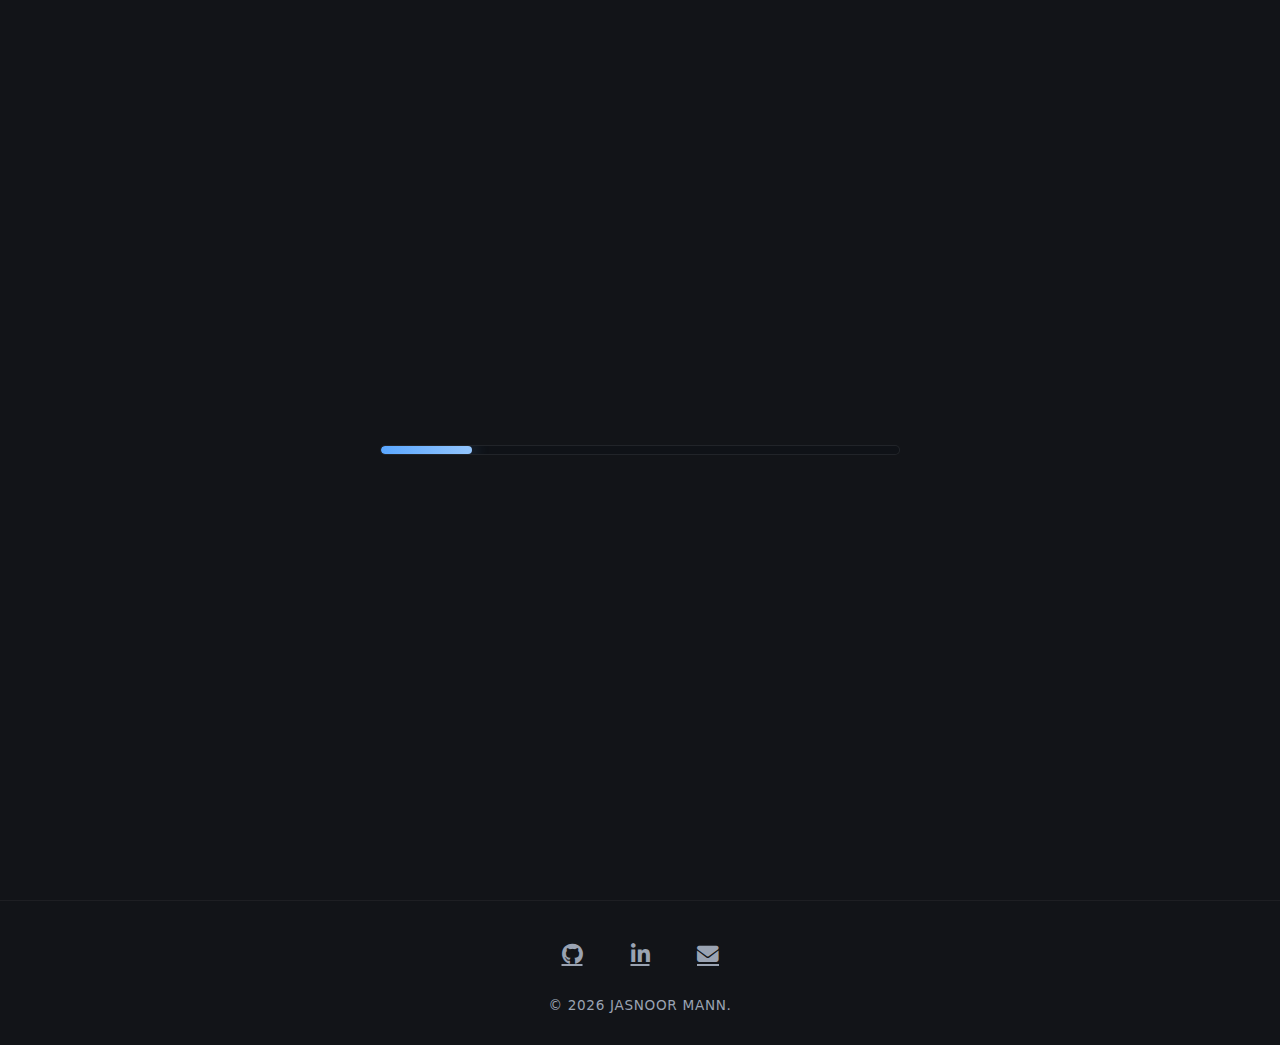
<file: index.html>
<!DOCTYPE html>
<html lang="en">
<head>
  <meta charset="UTF-8" />
  <meta name="viewport" content="width=device-width, initial-scale=1" />
  <title>Jasnoor Mann — Front-End Web Developer</title>

  <!-- SEO meta -->
  <meta name="description" content="Front-end web developer building responsive, accessible websites using HTML, CSS, and JavaScript. Explore my portfolio and projects." />
  <link rel="canonical" href="https://jasnoormann.ca/" />
  <meta property="og:title" content="Jasnoor Mann — Front-End Web Developer" />
  <meta property="og:description" content="Front-end developer specializing in clean design, responsive layouts, and interactive experiences." />
  <meta property="og:url" content="https://jasnoormann.ca/" />
  <meta property="og:type" content="website" />
  <meta property="og:image" content="https://jasnoormann.ca/images/og-cover.png" />
  <meta name="twitter:card" content="summary_large_image" />
  <meta name="twitter:title" content="Jasnoor Mann — Front-End Web Developer" />
  <meta name="twitter:description" content="Front-end developer specializing in responsive, performance-driven design." />
  <meta name="twitter:image" content="https://jasnoormann.ca/images/og-cover.png" />

  <!-- Favicon -->
  <link
    rel="icon"
    type="image/svg+xml"
    href="data:image/svg+xml,<svg xmlns='http://www.w3.org/2000/svg' viewBox='0 0 100 100'><rect width='100' height='100' rx='12' fill='%23171a20' stroke='%23363b46' stroke-width='3'/><text x='32' y='60' dominant-baseline='middle' text-anchor='middle' font-family='sans-serif' font-weight='900' font-size='45' fill='%235aa7ff'>J</text><text x='68' y='60' dominant-baseline='middle' text-anchor='middle' font-family='sans-serif' font-weight='900' font-size='45' fill='%23e7eaf0'>M</text></svg>"
  />

  <!-- Styles & scripts -->
  <link rel="stylesheet" href="./styles.css" />
  <link rel="stylesheet" href="https://cdnjs.cloudflare.com/ajax/libs/font-awesome/6.5.2/css/all.min.css" />
  <script src="./script.js" defer></script>
</head>

<body class="home">
  <!-- Preloader -->
  <div id="preloader" class="preloader" aria-hidden="true">
    <div class="preloader__inner">
      <div class="progress" role="progressbar" aria-valuemin="0" aria-valuenow="0" aria-label="Page loading progress">
        <span class="progress__bar" id="progressBar"></span>
      </div>
    </div>
  </div>

  <!-- Sparkles background -->
  <div id="sparkles"></div>

  <!-- Header -->
  <header class="header header--home">
    <div class="header__inner">
      <div class="logo js-reveal is-hidden" data-delay="0.1">
        <a href="#" class="logo__link" aria-label="Go to home page">
          <span class="logo__initials">
            <span class="logo__accent">J</span>M
          </span>
        </a>
      </div>
    </div>
  </header>

  <!-- Hero section -->
  <main class="hero" role="main">
    <div class="hero__inner">
      <h1 class="hero__title js-reveal is-hidden" data-delay="0.2">Jasnoor Mann</h1>
      <p class="hero__subtitle js-reveal is-hidden" data-delay="0.4">Front-End Web Developer</p>
      <div class="hero__divider js-reveal is-hidden" data-delay="0.5"></div>
      <nav class="hero__actions js-reveal is-hidden" data-delay="0.6" aria-label="Primary">
        <a class="btn btn--ghost" href="./projects.html">Projects</a>
        <a class="btn btn--ghost" href="./about.html">About</a>
        <a class="btn btn--ghost" href="./contact.html">Contact</a>
      </nav>
    </div>
  </main>

  <!-- Anchors -->
  <section id="projects" class="anchor"></section>
  <section id="about" class="anchor"></section>
  <section id="contact" class="anchor"></section>

  <!-- Footer -->
  <footer class="footer">
    <div class="footer__socials">
      <a href="https://github.com/JasnoorM17" target="_blank" rel="noopener noreferrer" aria-label="GitHub Profile" class="footer__link">
        <i class="fab fa-github"></i>
      </a>
      <a href="https://www.linkedin.com/in/jasnoor-mann-707109336/" target="_blank" rel="noopener noreferrer" aria-label="LinkedIn Profile" class="footer__link">
        <i class="fab fa-linkedin-in"></i>
      </a>
      <a href="mailto:jasnoorm365@gmail.com" aria-label="Send an email to Jasnoor Mann" class="footer__link">
        <i class="fas fa-envelope"></i>
      </a>
    </div>
    <p class="footer__copyright">
      &copy; <span id="year"></span> Jasnoor Mann.
    </p>
  </footer>
</body>
</html>
</file>
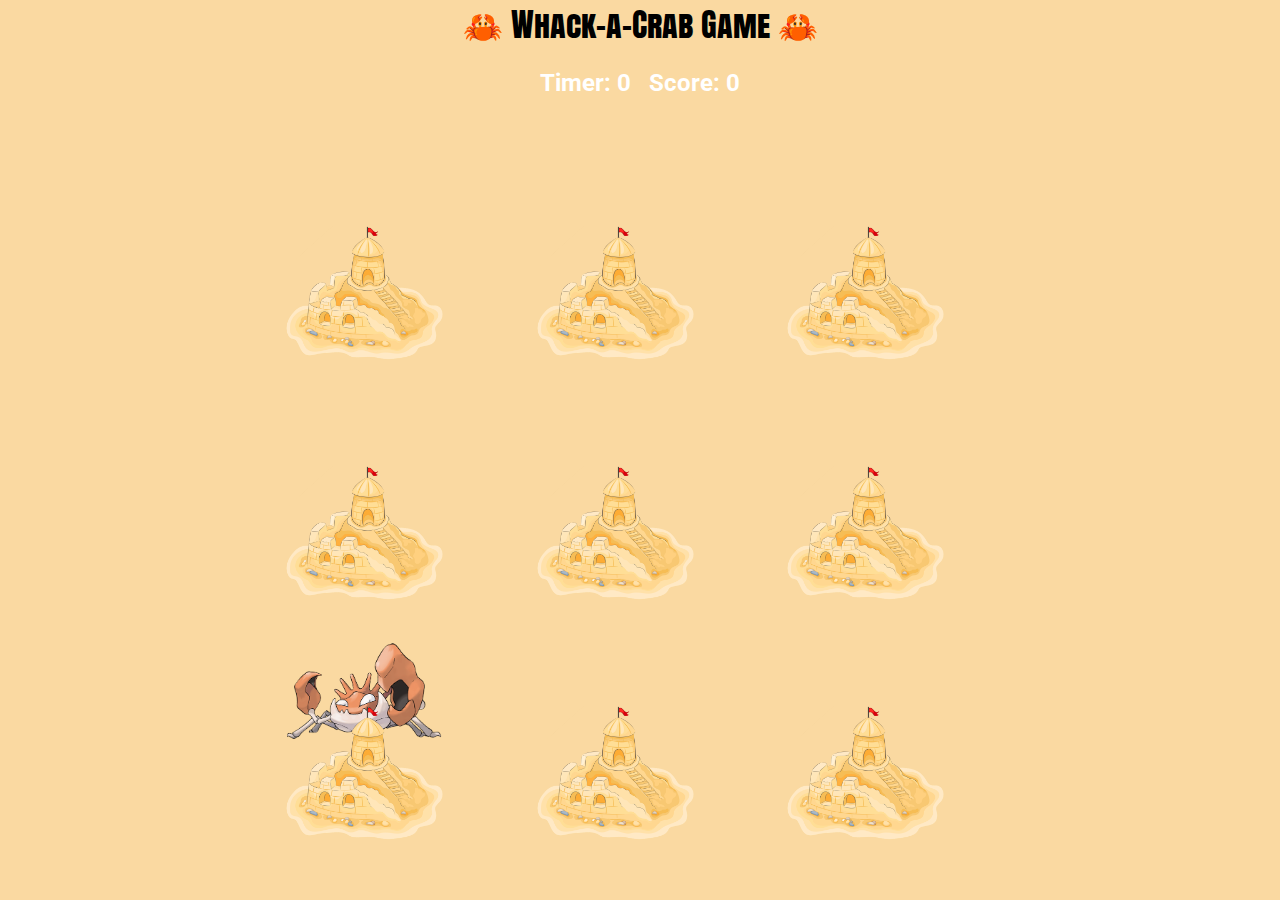
<file: games/index.html>
<!DOCTYPE html>
<html lang="en">
<head>
    <meta charset="UTF-8">
    <meta name="viewport" content="width=device-width, initial-scale=1.0">
    <title>Whack-a-Crab Game</title>
    <link rel="preconnect" href="https://fonts.googleapis.com">
<link rel="preconnect" href="https://fonts.gstatic.com" crossorigin>
<link href="https://fonts.googleapis.com/css2?family=Anton+SC&display=swap" rel="stylesheet">
<link rel="preconnect" href="https://fonts.googleapis.com">
<link rel="preconnect" href="https://fonts.gstatic.com" crossorigin>
<link href="https://fonts.googleapis.com/css2?family=Roboto:ital,wght@0,100;0,300;0,400;0,500;0,700;0,900;1,100;1,300;1,400;1,500;1,700;1,900&display=swap" rel="stylesheet">
    <link rel="stylesheet" href="styles.css">
</head>
<body>

    <h1>🦀 Whack-a-Crab Game 🦀</h1>
    <h2 class="counter">
        Timer: <span id = "time-count">0</span> &nbsp;
        Score: <span id= "score-count">0</span>
    </h2>
    
    <div class="container">
        <div class="item">
            <div class="sand-castle">
                <img src="images/castle.png">
                <!-- <span class="hit-text">Hit!</span> -->
            </div>
            <div class="crab crab-hide">
                <img src="images/crab.png" class="crab-clicked">
            </div>
        </div>

        <div class="item">
            <div class="sand-castle">
                <img src="images/castle.png">
            </div>
            <div class="crab crab-hide">
                <img src="images/crab.png" class="crab-clicked">
            </div>
        </div>

        <div class="item">
            <div class="sand-castle">
                <img src="images/castle.png">
            </div>
            <div class="crab crab-hide">
                <img src="images/crab.png" class="crab-clicked">
            </div>
        </div>
        <div class="item">
            <div class="sand-castle">
                <img src="images/castle.png">
            </div>
            <div class="crab crab-hide">
                <img src="images/crab.png" class="crab-clicked">
            </div>
        </div>
        <div class="item">
            <div class="sand-castle">
                <img src="images/castle.png">
            </div>
            <div class="crab crab-hide">
                <img src="images/crab.png" class="crab-clicked">
            </div>
        </div>
        <div class="item">
            <div class="sand-castle">
                <img src="images/castle.png">
            </div>
            <div class="crab crab-hide">
                <img src="images/crab.png" class="crab-clicked">
            </div>
        </div>
        <div class="item">
            <div class="sand-castle">
                <img src="images/castle.png">
            </div>
            <div class="crab crab-hide">
                <img src="images/crab.png" class="crab-clicked">
            </div>
        </div>
        <div class="item">
            <div class="sand-castle">
                <img src="images/castle.png">
            </div>
            <div class="crab crab-hide">
                <img src="images/crab.png" class="crab-clicked">
            </div>
        </div>
        <div class="item">
            <div class="sand-castle">
                <img src="images/castle.png">
            </div>
            <div class="crab crab-hide">
                <img src="images/crab.png" class="crab-clicked">
            </div>
        </div>
    </div>
    

    <script src="scripts.js"></script>
</body>
</html>
</file>
<file: about.html>
<!DOCTYPE html>
<html lang="en">
<head>
  <meta charset="UTF-8" />
  <meta name="viewport" content="width=device-width, initial-scale=1" />
  <title>About Jasnoor Mann</title>

  <!-- SEO meta -->
  <meta name="description" content="Front-end web developer focused on clean, accessible, and performance-driven websites. Learn more about Jasnoor Mann." />
  <link rel="canonical" href="https://jasnoormann.ca/about" />
  <meta property="og:title" content="About — Jasnoor Mann" />
  <meta property="og:description" content="Front-end developer focused on creating accessible and performant websites." />
  <meta property="og:url" content="https://jasnoormann.ca/about" />
  <meta property="og:type" content="website" />
  <meta property="og:image" content="https://jasnoormann.ca/images/about-og.png" />
  <meta name="twitter:card" content="summary_large_image" />
  <meta name="twitter:title" content="About — Jasnoor Mann" />
  <meta name="twitter:description" content="Front-end developer focused on creating accessible and performant websites." />
  <meta name="twitter:image" content="https://jasnoormann.ca/images/about-og.png" />

  <!-- Favicon -->
  <link
    rel="icon"
    type="image/svg+xml"
    href="data:image/svg+xml,<svg xmlns='http://www.w3.org/2000/svg' viewBox='0 0 100 100'><rect width='100' height='100' rx='12' fill='%23171a20' stroke='%23363b46' stroke-width='3'/><text x='32' y='60' dominant-baseline='middle' text-anchor='middle' font-family='sans-serif' font-weight='900' font-size='45' fill='%235aa7ff'>J</text><text x='68' y='60' dominant-baseline='middle' text-anchor='middle' font-family='sans-serif' font-weight='900' font-size='45' fill='%23e7eaf0'>M</text></svg>"
  />

  <!-- Styles & scripts -->
  <link rel="stylesheet" href="./styles.css" />
  <link rel="stylesheet" href="https://cdnjs.cloudflare.com/ajax/libs/font-awesome/6.5.2/css/all.min.css" />
  <script src="./script.js" defer></script>
</head>

<body>
  <!-- Preloader -->
  <div id="preloader" class="preloader" aria-hidden="true">
    <div class="preloader__inner">
      <div class="progress" role="progressbar" aria-valuemin="0" aria-valuenow="0" aria-label="Page loading progress">
        <span class="progress__bar" id="progressBar"></span>
      </div>
    </div>
  </div>

  <!-- Sparkles background -->
  <div id="sparkles"></div>

  <!-- Header -->
  <header class="header page-header">
    <div class="header__inner">
      <div class="logo js-reveal is-hidden" data-delay="0.1">
        <a href="./index.html" class="logo__link" aria-label="Go to home page">
          <span class="logo__initials"><span class="logo__accent">J</span>M</span>
        </a>
      </div>

      <!-- Nav -->
      <nav class="nav js-reveal is-hidden" data-delay="0.2" aria-label="Main Navigation">
        <a class="nav__link" href="./projects.html">Projects</a>
        <a class="nav__link nav__link--active" href="./about.html">About</a>
        <a class="nav__link" href="./contact.html">Contact</a>
      </nav>
    </div>
  </header>

  <!-- Content -->
  <main class="page-container">
    <section class="about-section">
      <div class="about-card js-reveal is-hidden" data-delay="0.3">
        <h2 class="about-card__title">About Me</h2>
        <p class="about-card__lead">
          Hi, I'm Jasnoor! I'm a Front-End Developer with a passion for creating intuitive, modern websites that are both visually appealing and highly functional. 
          I focus on building fast, accessible, and user-friendly websites that deliver great experiences across all devices.
        </p>

        <div class="about-grid js-reveal is-hidden" data-delay="0.4">
          <div class="about-block">
            <h3 class="about-block__title">What Got Me Into Coding</h3>
            <p class="about-block__text">
              After high school, I first got into Information Technology but quickly found it wasn’t the right fit. 
              I realized I enjoyed the challenge of building things, and that curiosity led me to web development. 
              I joined BCIT’s Front-End Web Developer program — an incredible journey that helped me grow as both a designer and developer.
            </p>
          </div>

          <div class="about-block">
            <h3 class="about-block__title">What I'm Passionate About</h3>
            <p class="about-block__text">
              I'm passionate about crafting websites that feel intuitive, fast, and modern. 
              I focus on accessibility, clean interfaces, and smooth performance, ensuring every site feels natural to use while maintaining technical precision.
            </p>
          </div>

          <div class="about-block">
            <h3 class="about-block__title">Beyond Coding</h3>
            <p class="about-block__text">
              Outside of development, I love spending time with friends, exploring new restaurants, and playing sports or video games — 
              it’s a great balance between creativity, teamwork, and fun.
            </p>
          </div>
        </div>
      </div>

      <!-- Tech stack -->
      <div class="stack-card js-reveal is-hidden" data-delay="0.5">
        <div class="stack-card__header">
          <h2 class="stack-card__title">My Tech Stack</h2>
          <div class="stack-filters" role="tablist" aria-label="Filter by category">
            <button class="stack-filter is-active" data-filter="all" aria-selected="true">All</button>
            <button class="stack-filter" data-filter="development" aria-selected="false">Development</button>
            <button class="stack-filter" data-filter="design" aria-selected="false">Design</button>
          </div>
        </div>

        <div class="stack-tags">
          <!-- Development -->
          <span class="tag" data-group="development">HTML5</span>
          <span class="tag" data-group="development">CSS3</span>
          <span class="tag" data-group="development">JavaScript</span>
          <span class="tag" data-group="development">PHP</span>
          <span class="tag" data-group="development">WordPress</span>
          <span class="tag" data-group="development">WooCommerce</span>
          <span class="tag" data-group="development">Shopify</span>
          <span class="tag" data-group="development">React</span>
          <span class="tag" data-group="development">SASS</span>
          <span class="tag" data-group="development">Tailwind</span>
          <span class="tag" data-group="development">MySQL</span>
          <span class="tag" data-group="development">GitHub</span>

          <!-- Design -->
          <span class="tag" data-group="design">Adobe Illustrator</span>
          <span class="tag" data-group="design">Adobe Photoshop</span>
          <span class="tag" data-group="design">Adobe XD</span>
          <span class="tag" data-group="design">Figma</span>
        </div>
      </div>
    </section>
  </main>

  <!-- Footer -->
  <footer class="footer">
    <div class="footer__socials js-reveal is-hidden" data-delay="0.6">
      <a href="https://github.com/JasnoorM17" target="_blank" rel="noopener noreferrer" aria-label="GitHub Profile" class="footer__link">
        <i class="fab fa-github"></i>
      </a>
      <a href="https://www.linkedin.com/in/jasnoor-mann-707109336/" target="_blank" rel="noopener noreferrer" aria-label="LinkedIn Profile" class="footer__link">
        <i class="fab fa-linkedin-in"></i>
      </a>
      <a href="mailto:jasnoorm365@gmail.com" aria-label="Send an email to Jasnoor Mann" class="footer__link">
        <i class="fas fa-envelope"></i>
      </a>
    </div>
    <p class="footer__copyright js-reveal is-hidden" data-delay="0.7">
      &copy; <span id="year"></span> Jasnoor Mann.
    </p>
  </footer>
</body>
</html>
</file>
<file: contact.html>
<!DOCTYPE html>
<html lang="en">
<head>
  <meta charset="UTF-8" />
  <meta name="viewport" content="width=device-width, initial-scale=1" />
  <title>Contact Jasnoor Mann</title>

  <!-- SEO meta -->
  <meta name="description" content="Get in touch with Jasnoor Mann for collaborations, front-end web development projects, or opportunities." />
  <link rel="canonical" href="https://jasnoormann.ca/contact" />
  <meta property="og:title" content="Contact — Jasnoor Mann" />
  <meta property="og:description" content="Reach out to Jasnoor Mann for project inquiries, collaborations, or web development opportunities." />
  <meta property="og:url" content="https://jasnoormann.ca/contact" />
  <meta property="og:type" content="website" />
  <meta property="og:image" content="https://jasnoormann.ca/images/contact-og.png" />
  <meta name="twitter:card" content="summary_large_image" />
  <meta name="twitter:title" content="Contact — Jasnoor Mann" />
  <meta name="twitter:description" content="Get in touch with Jasnoor Mann for front-end web development collaborations or opportunities." />
  <meta name="twitter:image" content="https://jasnoormann.ca/images/contact-og.png" />

  <!-- Favicon -->
  <link
    rel="icon"
    type="image/svg+xml"
    href="data:image/svg+xml,<svg xmlns='http://www.w3.org/2000/svg' viewBox='0 0 100 100'><rect width='100' height='100' rx='12' fill='%23171a20' stroke='%23363b46' stroke-width='3'/><text x='32' y='60' dominant-baseline='middle' text-anchor='middle' font-family='sans-serif' font-weight='900' font-size='45' fill='%235aa7ff'>J</text><text x='68' y='60' dominant-baseline='middle' text-anchor='middle' font-family='sans-serif' font-weight='900' font-size='45' fill='%23e7eaf0'>M</text></svg>"
  />

  <!-- Styles & scripts -->
  <link rel="stylesheet" href="./styles.css" />
  <link rel="stylesheet" href="https://cdnjs.cloudflare.com/ajax/libs/font-awesome/6.5.2/css/all.min.css" />
  <script src="./script.js" defer></script>
</head>

<body>
  <!-- Preloader -->
  <div id="preloader" class="preloader" aria-hidden="true">
    <div class="preloader__inner">
      <div class="progress" role="progressbar" aria-valuemin="0" aria-valuenow="0" aria-label="Page loading progress">
        <span class="progress__bar" id="progressBar"></span>
      </div>
    </div>
  </div>

  <!-- Sparkles background -->
  <div id="sparkles"></div>

  <!-- Header -->
  <header class="header page-header">
    <div class="header__inner">
      <div class="logo js-reveal is-hidden" data-delay="0.1">
        <a href="./index.html" class="logo__link" aria-label="Go to home page">
          <span class="logo__initials"><span class="logo__accent">J</span>M</span>
        </a>
      </div>

      <!-- Nav -->
      <nav class="nav js-reveal is-hidden" data-delay="0.2" aria-label="Main Navigation">
        <a class="nav__link" href="./projects.html">Projects</a>
        <a class="nav__link" href="./about.html">About</a>
        <a class="nav__link nav__link--active" href="./contact.html">Contact</a>
      </nav>
    </div>
  </header>

  <!-- Contact section -->
  <main class="page-container">
    <section id="contact" class="contact-section">
      <div class="contact-card js-reveal is-hidden" data-delay="0.3">
        <h2 class="contact-card__title">Connect with Me</h2>
        <p class="contact-card__description">
          I'm always excited to discuss new opportunities, collaborate on projects, or chat about front-end development. 
          Feel free to reach out through LinkedIn or send me an email directly.
        </p>

        <!-- Social links -->
        <div class="contact-card__socials js-reveal is-hidden" data-delay="0.4">
          <a href="https://www.linkedin.com/in/jasnoor-mann-707109336/" target="_blank" rel="noopener noreferrer" aria-label="LinkedIn Profile" class="social-icon">
            <i class="fab fa-linkedin-in"></i>
          </a>
          <a href="https://github.com/JasnoorM17" target="_blank" rel="noopener noreferrer" aria-label="GitHub Profile" class="social-icon">
            <i class="fab fa-github"></i>
          </a>
        </div>

        <!-- Email -->
        <div class="contact-card__email-group js-reveal is-hidden" data-delay="0.5">
          <p class="contact-card__email">
            <a href="mailto:jasnoorm365@gmail.com" class="contact-card__email-link">jasnoorm365@gmail.com</a>
          </p>
          <button id="copyEmailBtn" class="btn btn--primary btn--copy" data-email="jasnoorm365@gmail.com">
            <i class="fas fa-copy"></i> Copy Email
          </button>
        </div>

        <div id="copy-message" class="copy-message" aria-live="polite"></div>
      </div>
    </section>
  </main>

  <!-- Footer -->
  <footer class="footer">
    <div class="footer__socials js-reveal is-hidden" data-delay="0.6">
      <a href="https://github.com/JasnoorM17" target="_blank" rel="noopener noreferrer" aria-label="GitHub Profile" class="footer__link">
        <i class="fab fa-github"></i>
      </a>
      <a href="https://www.linkedin.com/in/jasnoor-mann-707109336/" target="_blank" rel="noopener noreferrer" aria-label="LinkedIn Profile" class="footer__link">
        <i class="fab fa-linkedin-in"></i>
      </a>
      <a href="mailto:jasnoorm365@gmail.com" aria-label="Send an email to Jasnoor Mann" class="footer__link">
        <i class="fas fa-envelope"></i>
      </a>
    </div>
    <p class="footer__copyright js-reveal is-hidden" data-delay="0.7">
      &copy; <span id="year"></span> Jasnoor Mann.
    </p>
  </footer>
</body>
</html>
</file>
<file: project-mindset.html>
<!DOCTYPE html>
<html lang="en">
<head>
  <meta charset="UTF-8" />
  <meta name="viewport" content="width=device-width, initial-scale=1" />
  <title>Mindset — Project Detail | Jasnoor Mann</title>

  <!-- basic SEO -->
  <meta name="description" content="Mindset — a clean, fast WordPress site by Jasnoor Mann using core templates, custom parts, and lightweight styling." />
  <link rel="canonical" href="https://jasnoormann.ca/project-mindset" />

  <!-- social share -->
  <meta property="og:title" content="Mindset — WordPress Project by Jasnoor Mann" />
  <meta property="og:description" content="A readable, fast WordPress build using core templates + custom parts." />
  <meta property="og:url" content="https://jasnoormann.ca/project-mindset" />
  <meta property="og:type" content="website" />
  <meta property="og:image" content="https://jasnoormann.ca/images/mindset-og.png" />
  <meta name="twitter:card" content="summary_large_image" />
  <meta name="twitter:title" content="Mindset — WordPress Project by Jasnoor Mann" />
  <meta name="twitter:description" content="A readable, fast WordPress build using core templates + custom parts." />
  <meta name="twitter:image" content="https://jasnoormann.ca/images/mindset-og.png" />

  <!-- favicon -->
  <link rel="icon" type="image/svg+xml" href="data:image/svg+xml,<svg xmlns='http://www.w3.org/2000/svg' viewBox='0 0 100 100'><rect width='100' height='100' rx='12' fill='%23171a20' stroke='%23363b46' stroke-width='3'/><text x='32' y='60' dominant-baseline='middle' text-anchor='middle' font-family='sans-serif' font-weight='900' font-size='45' fill='%235aa7ff'>J</text><text x='68' y='60' dominant-baseline='middle' text-anchor='middle' font-family='sans-serif' font-weight='900' font-size='45' fill='%23e7eaf0'>M</text></svg>" />

  <!-- styles & scripts -->
  <link rel="stylesheet" href="./styles.css" />
  <link rel="stylesheet" href="https://cdnjs.cloudflare.com/ajax/libs/font-awesome/6.5.2/css/all.min.css"/>
  <script src="./script.js" defer></script>

  <!-- small slider styles (scoped to this page) -->
  <style>
    .pd-media { position: relative; overflow: hidden; }
    .pd-viewport { position: relative; width: 100%; aspect-ratio: 16/9; background: #0f1217; }
    .pd-frame { position: absolute; inset: 0; width: 100%; height: 100%; object-fit: cover; opacity: 0; transition: opacity .3s ease; }
    .pd-frame.is-active { opacity: 1; }
    .pd-controls { position: absolute; inset: 0; display: flex; align-items: center; justify-content: space-between; padding: 0 .5rem; pointer-events: none; }
    .pd-arrow { pointer-events: all; width: 44px; height: 44px; border-radius: 999px; border: 1px solid rgba(255,255,255,.14); background: rgba(0,0,0,.35); color: #fff; display: grid; place-items: center; cursor: pointer; backdrop-filter: blur(6px); transition: transform .15s ease, border-color .2s ease, background .2s ease; }
    .pd-arrow:hover { transform: translateY(-2px); border-color: var(--btn-ring); background: rgba(90,167,255,.18); }
    .pd-dots { position: absolute; left: 50%; bottom: .6rem; transform: translateX(-50%); display: flex; gap: .4rem; pointer-events: all; }
    .pd-dot { width: 8px; height: 8px; border-radius: 999px; border: 1px solid rgba(255,255,255,.6); background: rgba(255,255,255,.2); cursor: pointer; transition: transform .15s ease, background .2s ease, border-color .2s ease; }
    .pd-dot.is-active { background: var(--blue); border-color: var(--blue-light); transform: scale(1.1); }
  </style>
</head>
<body>
  <!-- preloader -->
  <div id="preloader" class="preloader" aria-hidden="true">
    <div class="preloader__inner">
      <div class="progress" role="progressbar" aria-valuemin="0" aria-valuenow="0" aria-label="Page loading progress">
        <span class="progress__bar" id="progressBar"></span>
      </div>
    </div>
  </div>

  <!-- sparkles -->
  <div id="sparkles"></div>

  <!-- header -->
  <header class="header page-header">
    <div class="header__inner">
      <div class="logo js-reveal is-hidden" data-delay="0.1">
        <a href="./index.html" class="logo__link" aria-label="Go to home page">
          <span class="logo__initials"><span class="logo__accent">J</span>M</span>
        </a>
      </div>

      <!-- nav -->
      <nav class="nav js-reveal is-hidden" data-delay="0.2" aria-label="Main Navigation">
        <a class="nav__link" href="./projects.html">Projects</a>
        <a class="nav__link" href="./about.html">About</a>
        <a class="nav__link" href="./contact.html">Contact</a>
      </nav>
    </div>
  </header>

  <!-- main -->
  <main class="page-container">
    <!-- summary -->
    <section class="pd-hero js-reveal is-hidden" data-delay="0.2">
      <div class="pd-meta">
        <h1 class="pd-title">Mindset</h1>

        <div class="pd-tags">
          <span class="tag tag--small">WordPress</span>
          <span class="tag tag--small">PHP</span>
        </div>

        <div class="pd-actions">
          <a class="btn btn--primary" href="https://jasnoormann.ca/mindset/" target="_blank" rel="noopener">Live Site</a>
          <a class="btn btn--ghost" href="https://github.com/JasnoorM17/mindset-theme" target="_blank" rel="noopener">GitHub</a>
        </div>
      </div>

      <!-- image slider -->
      <figure class="pd-media" id="mindsetSlider" aria-label="Mindset gallery">
        <div class="pd-viewport">
          <img class="pd-frame is-active" src="images/m1.png" alt="Mindset homepage" />
          <img class="pd-frame" src="images/m2.png" alt="Posts grid" />
          <img class="pd-frame" src="images/m3.png" alt="Single post" />
        </div>

        <div class="pd-controls">
          <button class="pd-arrow" data-prev aria-label="Previous image"><i class="fa-solid fa-chevron-left"></i></button>
          <button class="pd-arrow" data-next aria-label="Next image"><i class="fa-solid fa-chevron-right"></i></button>
          <div class="pd-dots" role="tablist" aria-label="Choose slide">
            <button class="pd-dot is-active" data-goto="0" role="tab" aria-selected="true"></button>
            <button class="pd-dot" data-goto="1" role="tab" aria-selected="false"></button>
            <button class="pd-dot" data-goto="2" role="tab" aria-selected="false"></button>
          </div>
        </div>
      </figure>
    </section>

    <!-- about -->
    <section class="pd-about js-reveal is-hidden" data-delay="0.25">
      <div class="pd-about__inner">
        <h2 class="pd-h2">About the Site</h2>
        <p class="pd-sub">
          Mindset focuses on clear structure and readable typography. I used WordPress templates, parts, and simple customizations to keep the site fast and easy to maintain.
        </p>
      </div>
    </section>

    <!-- tabs -->
    <section class="pd-tabs js-reveal is-hidden" data-delay="0.3">
      <div class="tabs" role="tablist" aria-label="Project panels">
        <button class="tab-btn is-active" role="tab" aria-selected="true" aria-controls="tab-reflections" id="tab-reflections-btn">Reflections</button>
        <button class="tab-btn" role="tab" aria-selected="false" aria-controls="tab-takeaways" id="tab-takeaways-btn">Key Takeaways</button>
      </div>

      <div class="tab-panels">
        <article id="tab-reflections" class="tab-panel" role="tabpanel" aria-labelledby="tab-reflections-btn">
          <h2 class="pd-h2">Reflections</h2>

          <h3 class="pd-h3">How did I feel?</h3>
          <p class="pd-paragraph">
            Overall I’m happy with this site since it worked the way I expected and matched the look I wanted.
          </p>

          <h3 class="pd-h3">What did I learn?</h3>
          <ul class="pd-list">
            <li>How to add and modify custom parts in WordPress to control layout and content sections.</li>
            <li>How to use plugins like WPForms to collect submissions with a simple setup and consistent styling.</li>
            <li>How to navigate WordPress and get the site working in both local and live environments.</li>
            <li>Using WP Migrate to sync content and settings between local and live.</li>
          </ul>
        </article>

        <article id="tab-takeaways" class="tab-panel is-hidden" role="tabpanel" aria-labelledby="tab-takeaways-btn">
          <h2 class="pd-h2">Key Takeaways</h2>
          <ul class="pd-list">
            <li>Start with core templates, then add custom parts where more control is needed.</li>
            <li>Plan media sizes and alt text early for performance and accessibility.</li>
          </ul>
        </article>
      </div>
    </section>
  </main>

  <!-- footer -->
  <footer class="footer">
    <div class="footer__socials js-reveal is-hidden" data-delay="0.4">
      <a href="https://github.com/JasnoorM17" target="_blank" rel="noopener noreferrer" aria-label="GitHub Profile" class="footer__link"><i class="fab fa-github"></i></a>
      <a href="https://www.linkedin.com/in/jasnoor-mann-707109336/" target="_blank" rel="noopener noreferrer" aria-label="LinkedIn Profile" class="footer__link"><i class="fab fa-linkedin-in"></i></a>
      <a href="mailto:jasnoorm365@gmail.com" aria-label="Send an email to Jasnoor Mann" class="footer__link"><i class="fas fa-envelope"></i></a>
    </div>
    <p class="footer__copyright js-reveal is-hidden" data-delay="0.5">
      &copy; <span id="year"></span> Jasnoor Mann.
    </p>
  </footer>

  <!-- small slider logic (scoped) -->
  <script>
    (function() {
      const root = document.getElementById('mindsetSlider');
      if (!root) return;

      const frames = Array.from(root.querySelectorAll('.pd-frame'));
      const dots   = Array.from(root.querySelectorAll('.pd-dot'));
      const prev   = root.querySelector('[data-prev]');
      const next   = root.querySelector('[data-next]');
      let i = 0;

      function show(idx) {
        i = (idx + frames.length) % frames.length;
        frames.forEach((f, n) => f.classList.toggle('is-active', n === i));
        dots.forEach((d, n) => {
          d.classList.toggle('is-active', n === i);
          d.setAttribute('aria-selected', n === i ? 'true' : 'false');
        });
      }

      prev && prev.addEventListener('click', () => show(i - 1));
      next && next.addEventListener('click', () => show(i + 1));
      dots.forEach(d => d.addEventListener('click', () => show(parseInt(d.dataset.goto, 10))));
      frames.forEach(img => { if (img.complete === false) { const t = new Image(); t.src = img.src; } });

      show(0);
    })();
  </script>
</body>
</html>
</file>
<file: project-portfolio.html>
<!DOCTYPE html>
<html lang="en">
<head>
  <meta charset="UTF-8" />
  <meta name="viewport" content="width=device-width, initial-scale=1" />
  <title>Portfolio Website — Project Detail | Jasnoor Mann</title>

  <!-- basic SEO -->
  <meta name="description" content="Portfolio Website — a fast, mobile-first personal site by Jasnoor Mann with clean components and subtle motion." />
  <link rel="canonical" href="https://jasnoormann.ca/project-portfolio" />

  <!-- social share -->
  <meta property="og:title" content="Portfolio Website — Project by Jasnoor Mann" />
  <meta property="og:description" content="A mobile-first portfolio built with clean components, accessibility, and subtle motion." />
  <meta property="og:url" content="https://jasnoormann.ca/project-portfolio" />
  <meta property="og:type" content="website" />
  <meta property="og:image" content="https://jasnoormann.ca/images/portfolio-og.png" />
  <meta name="twitter:card" content="summary_large_image" />
  <meta name="twitter:title" content="Portfolio Website — Project by Jasnoor Mann" />
  <meta name="twitter:description" content="A mobile-first portfolio built with clean components, accessibility, and subtle motion." />
  <meta name="twitter:image" content="https://jasnoormann.ca/images/portfolio-og.png" />

  <!-- favicon -->
  <link rel="icon" type="image/svg+xml" href="data:image/svg+xml,<svg xmlns='http://www.w3.org/2000/svg' viewBox='0 0 100 100'><rect width='100' height='100' rx='12' fill='%23171a20' stroke='%23363b46' stroke-width='3'/><text x='32' y='60' dominant-baseline='middle' text-anchor='middle' font-family='sans-serif' font-weight='900' font-size='45' fill='%235aa7ff'>J</text><text x='68' y='60' dominant-baseline='middle' text-anchor='middle' font-family='sans-serif' font-weight='900' font-size='45' fill='%23e7eaf0'>M</text></svg>" />

  <!-- styles & scripts -->
  <link rel="stylesheet" href="./styles.css" />
  <link rel="stylesheet" href="https://cdnjs.cloudflare.com/ajax/libs/font-awesome/6.5.2/css/all.min.css"/>
  <script src="./script.js" defer></script>
</head>
<body>
  <!-- Preloader -->
  <div id="preloader" class="preloader" aria-hidden="true">
    <div class="preloader__inner">
      <div class="progress" role="progressbar" aria-valuemin="0" aria-valuenow="0" aria-label="Page loading progress">
        <span class="progress__bar" id="progressBar"></span>
      </div>
    </div>
  </div>

  <!-- Background sparkles -->
  <div id="sparkles"></div>

  <!-- Header -->
  <header class="header page-header">
    <div class="header__inner">
      <div class="logo js-reveal is-hidden" data-delay="0.1">
        <a href="./index.html" class="logo__link" aria-label="Go to home page">
          <span class="logo__initials"><span class="logo__accent">J</span>M</span>
        </a>
      </div>

      <!-- Main navigation -->
      <nav class="nav js-reveal is-hidden" data-delay="0.2" aria-label="Main Navigation">
        <a class="nav__link" href="./projects.html">Projects</a>
        <a class="nav__link" href="./about.html">About</a>
        <a class="nav__link" href="./contact.html">Contact</a>
      </nav>
    </div>
  </header>

  <!-- Main content -->
  <main class="page-container">
    <!-- Project summary -->
    <section class="pd-hero js-reveal is-hidden" data-delay="0.2">
      <div class="pd-meta">
        <h1 class="pd-title">Portfolio Website</h1>
        <p class="pd-sub">
          My personal portfolio built with a mobile-first approach, clean components, and subtle motion for a smooth first impression.
        </p>

        <div class="pd-tags">
          <span class="tag tag--small">HTML5</span>
          <span class="tag tag--small">CSS3</span>
          <span class="tag tag--small">JavaScript</span>
        </div>

        <div class="pd-actions">
          <a class="btn btn--primary" href="https://jasnoormann.ca" target="_blank" rel="noopener">Live Site</a>
          <a class="btn btn--ghost" href="https://github.com/JasnoorM17/portfolio-website" target="_blank" rel="noopener">GitHub</a>
        </div>
      </div>

      <!-- Project image -->
      <figure class="pd-media">
        <img src="images/port.png" alt="Portfolio website homepage" style="width:100%; border-radius:12px;"/>
      </figure>
    </section>

    <!-- About section -->
    <section class="pd-about js-reveal is-hidden" data-delay="0.25">
      <div class="pd-about__inner">
        <h2 class="pd-h2">About the Site</h2>
        <p class="pd-sub">
          The site balances visual flair and performance. I kept the layout modular, used semantic HTML, and layered enhancements like background sparkles & a loading bar on page click. Styles and scripts are split into dedicated files for easier maintenance and iteration.
        </p>
      </div>
    </section>

    <!-- Reflections & key takeaways -->
    <section class="pd-tabs js-reveal is-hidden" data-delay="0.3">
      <div class="tabs" role="tablist" aria-label="Project panels">
        <button class="tab-btn is-active" role="tab" aria-selected="true" aria-controls="tab-reflections" id="tab-reflections-btn">Reflections</button>
        <button class="tab-btn" role="tab" aria-selected="false" aria-controls="tab-takeaways" id="tab-takeaways-btn">Key Takeaways</button>
      </div>

      <div class="tab-panels">
        <!-- Reflections -->
        <article id="tab-reflections" class="tab-panel" role="tabpanel" aria-labelledby="tab-reflections-btn">
          <h2 class="pd-h2">Reflections</h2>

          <h3 class="pd-h3">How did I feel?</h3>
          <p class="pd-paragraph">
            I felt proud of how cohesive and responsive the layout turned out. The mobile-first design process helped me visualize spacing and hierarchy before scaling up, and the subtle animations add personality without slowing things down.
          </p>

          <h3 class="pd-h3">What did I learn?</h3>
          <ul class="pd-list">
            <li>Mobile-first design simplifies scaling — starting small made desktop styling far more intentional.</li>
            <li>Organizing reusable components like headers and cards saved time and kept consistency across pages.</li>
            <li>Adding motion and spark effects is most effective when tied to purpose — not just visuals.</li>
          </ul>
        </article>

        <!-- Key Takeaways -->
        <article id="tab-takeaways" class="tab-panel is-hidden" role="tabpanel" aria-labelledby="tab-takeaways-btn">
          <h2 class="pd-h2">Key Takeaways</h2>
          <ul class="pd-list">
            <li>Code structure and readability make future updates much smoother.</li>
            <li>Progressive enhancement ensures performance and accessibility stay strong on all devices.</li>
            <li>Maintaining a clean folder layout helps when adding new project pages later.</li>
          </ul>
        </article>
      </div>
    </section>
  </main>

  <!-- Footer -->
  <footer class="footer">
    <div class="footer__socials js-reveal is-hidden" data-delay="0.4">
      <a href="https://github.com/JasnoorM17" target="_blank" rel="noopener noreferrer" aria-label="GitHub Profile" class="footer__link"><i class="fab fa-github"></i></a>
      <a href="https://www.linkedin.com/in/jasnoor-mann-707109336/" target="_blank" rel="noopener noreferrer" aria-label="LinkedIn Profile" class="footer__link"><i class="fab fa-linkedin-in"></i></a>
      <a href="mailto:jasnoorm365@gmail.com" aria-label="Send an email to Jasnoor Mann" class="footer__link"><i class="fas fa-envelope"></i></a>
    </div>
    <p class="footer__copyright js-reveal is-hidden" data-delay="0.5">
      &copy; <span id="year"></span> Jasnoor Mann.
    </p>
  </footer>
</body>
</html>
</file>
<file: project-whack-a-crab.html>
<!DOCTYPE html>
<html lang="en">
<head>
  <meta charset="UTF-8" />
  <meta name="viewport" content="width=device-width, initial-scale=1" />
  <title>Whack A Crab — Project Detail | Jasnoor Mann</title>

  <!-- SEO meta -->
  <meta name="description" content="Whack A Crab is a fun JavaScript browser game created by Jasnoor Mann. Click the crabs to score points in this fast-paced interactive project." />
  <link rel="canonical" href="https://jasnoormann.ca/project-whack-a-crab" />
  <meta property="og:title" content="Whack A Crab — JavaScript Game by Jasnoor Mann" />
  <meta property="og:description" content="A lighthearted Whack-a-Mole inspired browser game built using HTML, CSS, and JavaScript." />
  <meta property="og:url" content="https://jasnoormann.ca/project-whack-a-crab" />
  <meta property="og:type" content="website" />
  <meta property="og:image" content="https://jasnoormann.ca/images/crab-og.png" />
  <meta name="twitter:card" content="summary_large_image" />
  <meta name="twitter:title" content="Whack A Crab — JavaScript Game by Jasnoor Mann" />
  <meta name="twitter:description" content="Play Whack A Crab, a JavaScript browser game created by Jasnoor Mann featuring smooth animations and responsive design." />
  <meta name="twitter:image" content="https://jasnoormann.ca/images/crab-og.png" />

  <!-- Favicon -->
  <link rel="icon" type="image/svg+xml" href="data:image/svg+xml,<svg xmlns='http://www.w3.org/2000/svg' viewBox='0 0 100 100'><rect width='100' height='100' rx='12' fill='%23171a20' stroke='%23363b46' stroke-width='3'/><text x='32' y='60' dominant-baseline='middle' text-anchor='middle' font-family='sans-serif' font-weight='900' font-size='45' fill='%235aa7ff'>J</text><text x='68' y='60' dominant-baseline='middle' text-anchor='middle' font-family='sans-serif' font-weight='900' font-size='45' fill='%23e7eaf0'>M</text></svg>" />

  <!-- Styles & scripts -->
  <link rel="stylesheet" href="./styles.css" />
  <link rel="stylesheet" href="https://cdnjs.cloudflare.com/ajax/libs/font-awesome/6.5.2/css/all.min.css"/>
  <script src="./script.js" defer></script>
</head>

<body>
  <!-- Preloader -->
  <div id="preloader" class="preloader" aria-hidden="true">
    <div class="preloader__inner">
      <div class="progress" role="progressbar" aria-valuemin="0" aria-valuenow="0" aria-label="Page loading progress">
        <span class="progress__bar" id="progressBar"></span>
      </div>
    </div>
  </div>

  <!-- Sparkles background -->
  <div id="sparkles"></div>

  <!-- Header -->
  <header class="header page-header">
    <div class="header__inner">
      <div class="logo js-reveal is-hidden" data-delay="0.1">
        <a href="./index.html" class="logo__link" aria-label="Go to home page">
          <span class="logo__initials"><span class="logo__accent">J</span>M</span>
        </a>
      </div>

      <!-- Navigation -->
      <nav class="nav js-reveal is-hidden" data-delay="0.2" aria-label="Main Navigation">
        <a class="nav__link" href="./projects.html">Projects</a>
        <a class="nav__link" href="./about.html">About</a>
        <a class="nav__link" href="./contact.html">Contact</a>
      </nav>
    </div>
  </header>

  <!-- Project -->
  <main class="page-container">
    <!-- Project summary -->
    <section class="pd-hero js-reveal is-hidden" data-delay="0.2">
      <div class="pd-meta">
        <h1 class="pd-title">Whack A Crab</h1>

        <div class="pd-tags">
          <span class="tag tag--small">HTML5</span>
          <span class="tag tag--small">CSS3</span>
          <span class="tag tag--small">JavaScript</span>
        </div>

        <div class="pd-actions">
          <a class="btn btn--primary" href="/games/index.html" target="_blank" rel="noopener">Try Game</a>
        </div>
      </div>

      <!-- Media -->
      <figure class="pd-media">
        <img src="images/crab gif.gif" alt="Whack A Crab gameplay preview">
      </figure>
    </section>

    <!-- About -->
    <section class="pd-about js-reveal is-hidden" data-delay="0.25">
      <div class="pd-about__inner">
        <h2 class="pd-h2">About the Game</h2>
        <p class="pd-sub">
          Whack A Crab is a lighthearted browser game inspired by the classic “Whack-a-Mole.” Players click fast-moving crabs as they pop up to score points before the timer ends. It’s built with vanilla JavaScript for logic (timers, score tracking, event handling) and CSS for animations and responsiveness.
        </p>
      </div>
    </section>

    <!-- Reflections & takeaways -->
    <section class="pd-tabs js-reveal is-hidden" data-delay="0.3">
      <div class="tabs" role="tablist" aria-label="Project panels">
        <button class="tab-btn is-active" role="tab" aria-selected="true" aria-controls="tab-reflections" id="tab-reflections-btn">Reflections</button>
        <button class="tab-btn" role="tab" aria-selected="false" aria-controls="tab-takeaways" id="tab-takeaways-btn">Key Takeaways</button>
      </div>

      <div class="tab-panels">
        <!-- Reflections -->
        <article id="tab-reflections" class="tab-panel" role="tabpanel" aria-labelledby="tab-reflections-btn">
          <h2 class="pd-h2">Reflections</h2>

          <h3 class="pd-h3">How did I feel?</h3>
          <p class="pd-paragraph">
            I’m proud of this being my first completed game project. It was fun to see my JavaScript knowledge come to life in a working, interactive way.
          </p>

          <h3 class="pd-h3">What did I learn?</h3>
          <ul class="pd-list">
            <li>Core JavaScript skills: timers, event listeners, and DOM manipulation for score/time updates.</li>
            <li>How responsive feedback makes games feel satisfying — quick clicks, fast animations, smooth flow.</li>
            <li>That small games benefit from organized functions and clear state management more than complex frameworks.</li>
          </ul>
        </article>

        <!-- Key Takeaways -->
        <article id="tab-takeaways" class="tab-panel is-hidden" role="tabpanel" aria-labelledby="tab-takeaways-btn">
          <h2 class="pd-h2">Key Takeaways</h2>
          <ul class="pd-list">
            <li>Improved confidence working with vanilla JS and understanding browser event cycles.</li>
            <li>Learned the importance of accessibility and feedback in interactive design.</li>
            <li>Would improve hit detection and add progressive difficulty, sound effects, and local high scores.</li>
            <li>Ensured the game is mobile-friendly and performs smoothly across devices.</li>
          </ul>
        </article>
      </div>
    </section>
  </main>

  <!-- Footer -->
  <footer class="footer">
    <div class="footer__socials js-reveal is-hidden" data-delay="0.4">
      <a href="https://github.com/JasnoorM17" target="_blank" rel="noopener noreferrer" aria-label="GitHub Profile" class="footer__link"><i class="fab fa-github"></i></a>
      <a href="https://www.linkedin.com/in/jasnoor-mann-707109336/" target="_blank" rel="noopener noreferrer" aria-label="LinkedIn Profile" class="footer__link"><i class="fab fa-linkedin-in"></i></a>
      <a href="mailto:jasnoorm365@gmail.com" aria-label="Send an email to Jasnoor Mann" class="footer__link"><i class="fas fa-envelope"></i></a>
    </div>
    <p class="footer__copyright js-reveal is-hidden" data-delay="0.5">
      &copy; <span id="year"></span> Jasnoor Mann.
    </p>
  </footer>
</body>
</html>
</file>
<file: projects.html>
<!DOCTYPE html>
<html lang="en">
  <head>
    <meta charset="UTF-8" />
    <meta name="viewport" content="width=device-width, initial-scale=1" />
    <title>Projects — Jasnoor Mann</title>

    <!-- SEO meta -->
    <meta name="description" content="A collection of front-end development projects by Jasnoor Mann, built using HTML, CSS, JavaScript, and WordPress." />
    <link rel="canonical" href="https://jasnoormann.ca/projects" />
    <meta property="og:title" content="Projects — Jasnoor Mann" />
    <meta property="og:description" content="Explore web development projects by Jasnoor Mann featuring responsive design and interactive features." />
    <meta property="og:url" content="https://jasnoormann.ca/projects" />
    <meta property="og:type" content="website" />
    <meta property="og:image" content="https://jasnoormann.ca/images/projects-og.png" />
    <meta name="twitter:card" content="summary_large_image" />
    <meta name="twitter:title" content="Projects — Jasnoor Mann" />
    <meta name="twitter:description" content="Explore web development projects by Jasnoor Mann including responsive websites and interactive builds." />
    <meta name="twitter:image" content="https://jasnoormann.ca/images/projects-og.png" />

    <!-- Favicon -->
    <link rel="icon" type="image/svg+xml" href="data:image/svg+xml,<svg xmlns='http://www.w3.org/2000/svg' viewBox='0 0 100 100'><rect width='100' height='100' rx='12' fill='%23171a20' stroke='%23363b46' stroke-width='3'/><text x='32' y='60' dominant-baseline='middle' text-anchor='middle' font-family='sans-serif' font-weight='900' font-size='45' fill='%235aa7ff'>J</text><text x='68' y='60' dominant-baseline='middle' text-anchor='middle' font-family='sans-serif' font-weight='900' font-size='45' fill='%23e7eaf0'>M</text></svg>" />

    <!-- Styles & scripts -->
    <link rel="stylesheet" href="./styles.css" />
    <link rel="stylesheet" href="https://cdnjs.cloudflare.com/ajax/libs/font-awesome/6.5.2/css/all.min.css"/>
    <script src="./script.js" defer></script>
  </head>

  <body>
    <!-- Preloader -->
    <div id="preloader" class="preloader" aria-hidden="true">
      <div class="preloader__inner">
        <div class="progress" role="progressbar" aria-valuemin="0" aria-valuenow="0" aria-label="Page loading progress">
          <span class="progress__bar" id="progressBar"></span>
        </div>
      </div>
    </div>

    <!-- Sparkles background -->
    <div id="sparkles"></div>

    <!-- Header -->
    <header class="header page-header">
      <div class="header__inner">
        <div class="logo js-reveal is-hidden" data-delay="0.1">
          <a href="./index.html" class="logo__link" aria-label="Go to home page">
            <span class="logo__initials"><span class="logo__accent">J</span>M</span>
          </a>
        </div>

        <!-- Main navigation -->
        <nav class="nav js-reveal is-hidden" data-delay="0.2" aria-label="Main Navigation">
          <a class="nav__link nav__link--active" href="./projects.html">Projects</a>
          <a class="nav__link" href="./about.html">About</a>
          <a class="nav__link" href="./contact.html">Contact</a>
        </nav>
      </div>
    </header>

    <!-- Projects -->
    <main class="page-container">
      <section class="projects-section">
        <div class="projects-header js-reveal is-hidden" data-delay="0.25">
          <h1 class="projects-title">Projects</h1>
        </div>

        <div class="project-grid">
          <!-- Project 1 -->
          <article class="project-card js-reveal is-hidden" data-delay="0.3">
            <a class="project-media" href="./project-whack-a-crab.html" aria-label="Open Whack A Crab project">
              <img src="images/crab.png" alt="Whack A Crab preview"/>
            </a>
            <div class="project-body">
              <h3 class="project-title">Whack A Crab</h3>
              <p class="project-desc">Whack the crabs to earn points!</p>
              <div class="project-tags">
                <span class="tag tag--small">HTML5</span>
                <span class="tag tag--small">CSS3</span>
                <span class="tag tag--small">JavaScript</span>
              </div>
              <div class="project-actions">
                <a class="btn btn--primary" href="./project-whack-a-crab.html">View Project</a>
              </div>
            </div>
          </article>

          <!-- Project 2 -->
          <article class="project-card js-reveal is-hidden" data-delay="0.35">
            <a class="project-media" href="./project-mindset.html" aria-label="Open Mindset Website project">
              <img src="images/mindset.png" alt="Mindset Website preview"/>
            </a>
            <div class="project-body">
              <h3 class="project-title">Mindset Website</h3>
              <p class="project-desc">A WordPress website that utilizes different features to display posts, images, and more.</p>
              <div class="project-tags">
                <span class="tag tag--small">WordPress</span>
                <span class="tag tag--small">PHP</span>
              </div>
              <div class="project-actions">
                <a class="btn btn--primary" href="./project-mindset.html">View Project</a>
              </div>
            </div>
          </article>

          <!-- Project 3 -->
          <article class="project-card js-reveal is-hidden" data-delay="0.4">
            <a class="project-media" href="./project-portfolio.html" aria-label="Open Portfolio Website project">
              <img src="images/port.png" alt="Portfolio Website preview"/>
            </a>
            <div class="project-body">
              <h3 class="project-title">Portfolio Website</h3>
              <p class="project-desc">My personal portfolio website showcasing my work, projects, and skills.</p>
              <div class="project-tags">
                <span class="tag tag--small">HTML5</span>
                <span class="tag tag--small">CSS3</span>
                <span class="tag tag--small">JavaScript</span>
              </div>
              <div class="project-actions">
                <a class="btn btn--primary" href="./project-portfolio.html">View Project</a>
              </div>
            </div>
          </article>
        </div>
      </section>
    </main>

    <!-- Footer -->
    <footer class="footer">
      <div class="footer__socials js-reveal is-hidden" data-delay="0.55">
        <a href="https://github.com/JasnoorM17" target="_blank" rel="noopener noreferrer" aria-label="GitHub Profile" class="footer__link">
          <i class="fab fa-github"></i>
        </a>
        <a href="https://www.linkedin.com/in/jasnoor-mann-707109336/" target="_blank" rel="noopener noreferrer" aria-label="LinkedIn Profile" class="footer__link">
          <i class="fab fa-linkedin-in"></i>
        </a>
        <a href="mailto:jasnoorm365@gmail.com" aria-label="Send an email to Jasnoor Mann" class="footer__link">
          <i class="fas fa-envelope"></i>
        </a>
      </div>
      <p class="footer__copyright js-reveal is-hidden" data-delay="0.6">
        &copy; <span id="year"></span> Jasnoor Mann.
      </p>
    </footer>
  </body>
</html>
</file>
<file: styles.css>
/* theme colors (grey bg, blue/white accents) */
:root {
  --bg: #121418;
  --elev: #171a20; /* elevated blocks */
  --text: #e7eaf0;
  --muted: #9aa3b2;
  --blue: #5aa7ff; /* main accent */
  --blue-light: #93c5fd; /* lighter accent */
  --btn-bg: #1b1f27;
  --btn-ring: rgba(90, 167, 255, 0.45);
  --radius: 999px;
}

/* base */
* { box-sizing: border-box; }
html, body { height: 100%; }
html { scroll-behavior: smooth; }
body {
  margin: 0;
  font-family: ui-sans-serif, system-ui, -apple-system, Segoe UI, Roboto, Inter, "Helvetica Neue", Arial, "Noto Sans";
  color: var(--text);
  background: var(--bg);
  overflow-x: hidden;
}

/* reveal animation */
.js-reveal { opacity: 1; transition: opacity .8s ease-out, transform .8s ease-out, width .8s ease-out; }
.js-reveal.is-hidden { opacity: 0; transform: translateY(20px); }

/* preloader bar */
.preloader {
  position: fixed; inset: 0; z-index: 999;
  background: var(--bg);
  display: grid; place-items: center;
  opacity: 1; transition: opacity 360ms ease;
}
.preloader.hidden { opacity: 0; pointer-events: none; }
.preloader__inner { width: min(92vw, 520px); }
.preloader__title {
  margin: 0; font-weight: 700; letter-spacing: .06em; color: var(--muted);
  text-transform: uppercase; font-size: .9rem;
}
.progress {
  height: 10px; width: 100%; border-radius: 999px;
  background: #0f1217; border: 1px solid rgba(255,255,255,.08); overflow: hidden;
}
.progress__bar {
  display: block; height: 100%; width: 0%;
  background: linear-gradient(90deg, var(--blue), var(--blue-light));
  box-shadow: 0 0 18px var(--btn-ring);
  border-radius: inherit; transition: width 160ms ease;
}

/* sparkles layer */
#sparkles { position: fixed; inset: 0; z-index: 0; pointer-events: none; }

/* header */
.header {
  position: fixed; top: 0; left: 0; width: 100%; z-index: 100;
  padding: .9rem 2rem; background: rgba(18,20,24,.9); backdrop-filter: blur(8px);
  border-bottom: 1px solid rgba(255,255,255,.05);
  display: flex; justify-content: center;
}
.header__inner {
  width: min(1200px, 95%);
  display: flex; align-items: center; justify-content: space-between;
}
.page-header { border-bottom: 1px solid rgba(255,255,255,.05); }

/* nav */
.nav { display: flex; gap: 2rem; }
.nav__link {
  text-decoration: none; color: var(--muted); font-weight: 500; letter-spacing: .02em;
  font-size: 1.05rem; padding: .5rem 0; position: relative; transition: color .2s, transform .2s;
}
.nav__link:hover { color: var(--blue-light); transform: translateY(-1px); }
.nav__link:after {
  content: ""; position: absolute; bottom: 0; left: 0; width: 0; height: 2px;
  background: var(--blue); transition: width .25s ease-out; border-radius: 999px;
}
.nav__link:hover:after, .nav__link--active:after { width: 100%; }
.nav__link--active { color: var(--blue); }

/* logo */
.logo__link { text-decoration: none; display: block; }
.logo {
  display: flex; align-items: center; justify-content: center;
  width: 44px; height: 44px; background: var(--elev);
  border-radius: 12px; border: 1px solid rgba(255,255,255,.08);
  box-shadow: 0 4px 12px rgba(0,0,0,.2);
  transition: transform .2s, box-shadow .2s, border-color .2s;
}
.logo:hover, .logo:focus-within {
  box-shadow: 0 10px 42px rgba(42,124,255,.32);
  border-color: var(--btn-ring);
  transform: translateY(-2px);
}
.logo__initials { font-size: 1.35rem; font-weight: 900; letter-spacing: -.05em; line-height: 1; color: var(--text); }
.logo__accent { color: var(--blue); }

/* header layout on small screens */
@media (max-width: 640px) {
  .header__inner { flex-direction: column; gap: .8rem; }
  .nav { gap: 1.2rem; }
}

/* hero (home) */
.hero { position: relative; z-index: 1; height: 100svh; display: grid; place-items: center; padding: 6rem 1.25rem 4rem; }
.hero__inner { width: min(100%, 1000px); text-align: center; }
.hero__title {
  margin: 0 0 .5rem; line-height: 1.05; font-weight: 800; letter-spacing: -.02em;
  font-size: clamp(2.4rem, 6vw + .5rem, 5.5rem);
  background: linear-gradient(90deg, #5aa7ff, #a0c9ff);
  -webkit-background-clip: text; -webkit-text-fill-color: transparent;
}
.hero__subtitle {
  margin: 0 0 2rem; color: var(--muted); font-weight: 600; letter-spacing: .1em;
  text-transform: uppercase; font-size: clamp(.85rem, 1.2vw + .4rem, 1rem);
}
.hero__divider {
  width: min(220px, 80%); height: 1px;
  background: linear-gradient(90deg, var(--blue), var(--blue-light));
  margin: -1.2rem auto 3rem; border-radius: 999px;
  opacity: 1; transform: translateY(0);
  transition: opacity .8s ease-out, transform .8s ease-out, width .8s ease-out;
}
.hero__divider.is-hidden { width: 0; opacity: 0; transform: translateY(20px); }

/* buttons */
.hero__actions { display: flex; flex-wrap: wrap; gap: .9rem; justify-content: center; }
.btn {
  display: inline-flex; align-items: center; justify-content: center;
  padding: .9rem 1.25rem; border-radius: var(--radius); border: 1px solid transparent;
  text-decoration: none; color: var(--text); font-weight: 800; letter-spacing: .02em;
  transition: transform .05s, box-shadow .2s, border-color .2s, background-color .2s, color .2s;
  will-change: transform;
}
.btn:active { transform: translateY(1px) scale(.99); }
.btn--primary {
  background: var(--btn-bg); border-color: rgba(255,255,255,.08); box-shadow: none;
}
.btn--primary:hover {
  box-shadow: 0 10px 42px rgba(42,124,255,.32);
  border-color: var(--btn-ring); transform: translateY(-2px);
}
.btn--ghost { background: transparent; border-color: rgba(255,255,255,.16); }
.btn--ghost:hover {
  border-color: var(--btn-ring); background: rgba(90,167,255,.1); color: #fff;
  box-shadow: 0 8px 36px rgba(42,124,255,.3); transform: translateY(-2px);
}
.btn:focus-visible { outline: none; box-shadow: 0 0 0 3px var(--btn-ring); }

/* invisible anchor targets */
.anchor {
  display: block; height: 1px; max-width: 1000px; margin: 0 auto; pointer-events: none;
  margin-top: -60px; padding-top: 60px;
}

/* page container (top padding for fixed header) */
.page-container { padding-top: 66px; }

/* contact page */
.contact-section { padding: 6rem 1.25rem; min-height: calc(100vh - 66px); display: grid; place-items: center; }
.contact-card {
  max-width: 600px; width: 100%; text-align: center; padding: 3rem 2rem;
  background: var(--elev); border-radius: 12px; border: 1px solid rgba(255,255,255,.08);
  box-shadow: 0 10px 30px rgba(0,0,0,.3);
}
.contact-card__title {
  color: var(--blue); font-size: clamp(1.8rem, 3vw + .5rem, 2.5rem);
  font-weight: 800; letter-spacing: .1em; text-transform: uppercase; margin: 0 0 1rem;
}
.contact-card__description { color: var(--muted); font-size: 1.05rem; line-height: 1.5; margin-bottom: 2rem; }
.contact-card__socials { display: flex; justify-content: center; gap: 1.5rem; margin-bottom: 2.5rem; }
.social-icon {
  display: grid; place-items: center; width: 60px; height: 60px; font-size: 2rem;
  background: var(--bg); color: var(--blue); border-radius: 12px;
  border: 1px solid rgba(255,255,255,.08);
  box-shadow: 0 4px 12px rgba(0,0,0,.2);
  transition: transform .2s, box-shadow .2s, border-color .2s;
}
.social-icon:hover { color: var(--text); box-shadow: 0 8px 25px var(--btn-ring); border-color: var(--btn-ring); transform: translateY(-4px); }

/* contact email + copy */
.contact-card__email { font-size: 1.25rem; font-weight: 600; color: var(--text); margin: 0 0 1.5rem; }
.contact-card__email-link {
  color: var(--text); text-decoration: none; border-bottom: 1px dashed rgba(90,167,255,.45);
  transition: color .2s, border-color .2s;
}
.contact-card__email-link:hover { color: var(--blue-light); border-bottom-color: var(--blue-light); }
.contact-card__email-link:visited { color: var(--text); }
.contact-card__email-link:focus-visible { outline: none; box-shadow: 0 0 0 3px var(--btn-ring); border-radius: 6px; }
.btn--copy { padding: .8rem 1.5rem; font-size: 1rem; }
.btn--copy i { margin-right: .5rem; }
.copy-message {
  height: 1.5rem; color: var(--blue-light); font-size: .9rem; font-weight: 700;
  opacity: 0; transform: translateY(10px); transition: opacity .3s, transform .3s; margin-top: 1rem;
}
.copy-message.show { opacity: 1; transform: translateY(0); }

/* about page */
.about-section { padding: 2rem 1.25rem; display: grid; place-items: center; }
.about-card, .stack-card {
  width: min(100%, 1000px); background: var(--elev); border-radius: 12px;
  border: 1px solid rgba(255,255,255,.08); box-shadow: 0 10px 30px rgba(0,0,0,.3);
  padding: 2.2rem 2rem;
}
.about-card__title {
  margin: 0 0 .5rem; font-size: clamp(1.8rem, 2.6vw + .4rem, 2.4rem);
  font-weight: 800; letter-spacing: .02em; color: var(--blue);
}
.about-card__lead { color: var(--muted); font-size: 1.05rem; margin: 0 0 1.5rem; }
.about-grid { display: grid; gap: 1.25rem; grid-template-columns: 1fr; }
@media (min-width: 820px) { .about-grid { grid-template-columns: repeat(3, 1fr); } }
.about-block {
  background: #0f1217; border: 1px solid rgba(255,255,255,.06);
  border-radius: 12px; padding: 1.25rem;
}
.about-block__title {
  margin: 0 0 .6rem; color: var(--blue-light); font-weight: 800; letter-spacing: .04em;
  text-transform: uppercase; font-size: .95rem;
}
.about-block__text { margin: 0; color: var(--text); line-height: 1.6; }

/* stack card header + filters */
.stack-card { margin-top: 3rem; }
.stack-card__header {
  display: flex; flex-wrap: wrap; align-items: center; justify-content: space-between;
  gap: 1rem; margin-bottom: 1rem;
}
.stack-card__title { margin: 0; font-size: 1.4rem; font-weight: 800; letter-spacing: .06em; text-transform: uppercase; color: var(--blue); }
.stack-filters { display: flex; gap: .5rem; }
.stack-filter {
  appearance: none; border: 1px solid rgba(255,255,255,.12); background: #0f1217; color: var(--text);
  padding: .5rem .8rem; border-radius: 999px; font-weight: 700; font-size: .9rem;
  transition: transform .15s, box-shadow .2s, border-color .2s, background .2s; cursor: pointer;
}
.stack-filter:hover { border-color: var(--btn-ring); box-shadow: 0 6px 22px rgba(42,124,255,.25); transform: translateY(-2px); }
.stack-filter.is-active { background: rgba(90,167,255,.14); border-color: var(--btn-ring); }

/* tags grid */
.stack-tags {
  display: grid; gap: .6rem; grid-template-columns: repeat(auto-fit, minmax(140px, 1fr));
  background: var(--bg); padding: 1rem; border-radius: 12px; border: 1px solid rgba(255,255,255,.06);
}

/* tag pill */
.tag {
  display: inline-flex; align-items: center; justify-content: center;
  padding: .55rem .8rem; background: var(--elev); color: var(--text);
  border: 1px solid rgba(255,255,255,.08); border-radius: 10px; font-weight: 700; font-size: .9rem; white-space: nowrap;
  transition: transform .15s, box-shadow .2s, border-color .2s, opacity .2s;
}
.tag:hover { transform: translateY(-2px); border-color: var(--btn-ring); box-shadow: 0 6px 22px rgba(42,124,255,.22); }
.tag.is-hidden { display: none !important; }

/* footer */
.footer {
  position: relative; z-index: 1; padding: 2rem 1.25rem; max-width: 100%; margin: 0 auto;
  text-align: center; background: var(--bg); border-top: 1px solid rgba(255,255,255,.05); color: var(--muted);
}
.footer__socials { display: flex; justify-content: center; gap: 1.5rem; margin-bottom: 1.25rem; }
.footer__link {
  display: grid; place-items: center; width: 44px; height: 44px; font-size: 1.35rem;
  color: var(--muted); transition: color .2s, transform .2s;
}
.footer__link:hover { color: var(--blue); transform: translateY(-2px); }
.footer__copyright { margin: 0; font-size: .85rem; font-weight: 500; letter-spacing: .05em; text-transform: uppercase; }

/* small screens: buttons full width */
@media (max-width: 380px) { .btn { width: 100%; } }

/* home logo position */
body:not(.home) .logo { margin: 0; }
body.home .logo {
  position: fixed; top: 1rem; left: 2rem; z-index: 150; margin: 0;
  background: var(--elev); border-radius: 12px; border: 1px solid rgba(255,255,255,.08);
  box-shadow: 0 4px 12px rgba(0,0,0,.25);
  transition: transform .2s, box-shadow .2s, border-color .2s;
}
body.home .logo:hover { box-shadow: 0 10px 42px rgba(42,124,255,.32); border-color: var(--btn-ring); transform: translateY(-2px); }
@media (max-width: 640px) {
  body.home .logo { position: static; margin: 1rem auto 0; display: flex; justify-content: center; }
}

/* no header border on home */
.header--home { border-bottom: none; }

/* projects grid (projects.html) */
.projects-section { padding: 3rem 1.25rem 4rem; max-width: 1200px; margin: 0 auto; }
.projects-header { text-align: left; margin-bottom: 1.5rem; }
.projects-title { margin: 0 0 .25rem; font-size: clamp(1.8rem, 3vw + .4rem, 2.4rem); font-weight: 800; letter-spacing: .02em; color: var(--blue); }
.projects-lead { margin: 0; color: var(--muted); }
.project-grid { display: grid; grid-template-columns: repeat(auto-fit, minmax(320px, 1fr)); gap: 1.25rem; }

.project-card {
  display: grid; grid-template-rows: auto 1fr; background: var(--elev);
  border: 1px solid rgba(255,255,255,.08); border-radius: 14px;
  box-shadow: 0 8px 24px rgba(0,0,0,.25);
  overflow: hidden; transition: transform .2s, box-shadow .2s, border-color .2s;
}
.project-card:hover { transform: translateY(-4px); box-shadow: 0 16px 44px rgba(42,124,255,.18); border-color: var(--btn-ring); }

.project-media {
  display: block; position: relative; aspect-ratio: 16 / 9;
  background: #0f1217; overflow: hidden;
}
.project-media img {
  width: 100%; height: 100%; object-fit: cover; display: block;
  transform: scale(1.02); transition: transform .35s, opacity .35s; opacity: .95;
}
.project-card:hover .project-media img { transform: scale(1.06); opacity: 1; }

.project-body { padding: 1.1rem 1.1rem 1.25rem; }
.project-title { margin: 0 0 .35rem; font-size: 1.25rem; font-weight: 800; letter-spacing: .01em; }
.project-desc { margin: 0 0 .8rem; color: var(--muted); line-height: 1.5; }
.project-tags { display: flex; flex-wrap: wrap; gap: .4rem .5rem; margin-bottom: 1rem; }
.tag--small { font-size: .78rem; padding: .35rem .6rem; border-radius: 999px; border: 1px solid rgba(255,255,255,.12); background: #0f1217; }
.project-actions { display: flex; gap: .6rem; }

/* project detail layout */
.pd-hero {
  display: grid; gap: 1.5rem; grid-template-columns: 1fr; align-items: start;
  max-width: 1200px; margin: 0 auto; padding: 3rem 1.25rem 1.5rem;
}
@media (min-width: 980px) { .pd-hero { grid-template-columns: 1.15fr 1fr; gap: 2rem; } }
.pd-title { margin: 0 0 .35rem; font-size: clamp(1.9rem, 3.6vw + .4rem, 2.6rem); font-weight: 800; letter-spacing: .01em; color: var(--blue); }
.pd-sub { margin: 0 0 1rem; color: var(--muted); line-height: 1.6; }
.pd-tags { display: flex; flex-wrap: wrap; gap: .4rem .5rem; margin: .6rem 0 1.2rem; }
.pd-actions { display: flex; gap: .6rem; flex-wrap: wrap; }

.pd-media {
  margin: 0; background: #0f1217; border: 1px solid rgba(255,255,255,.08);
  border-radius: 12px; overflow: hidden; aspect-ratio: 16/9; display: grid; place-items: center;
}
.pd-media img, .pd-media video { width: 100%; height: 100%; object-fit: cover; display: block; }

/* tabs */
.pd-tabs { max-width: 1200px; margin: 0 auto; padding: 1rem 1.25rem 3rem; }
.tabs { display: flex; gap: .5rem; margin-bottom: .75rem; flex-wrap: wrap; }
.tab-btn {
  appearance: none; border: 1px solid rgba(255,255,255,.12); background: #0f1217; color: var(--text);
  padding: .6rem .9rem; border-radius: 999px; font-weight: 800; letter-spacing: .02em; cursor: pointer;
  transition: transform .15s, box-shadow .2s, border-color .2s, background .2s;
}
.tab-btn.is-active, .tab-btn:hover { border-color: var(--btn-ring); box-shadow: 0 6px 22px rgba(42,124,255,.25); transform: translateY(-2px); background: rgba(90,167,255,.12); }
.tab-panels {
  background: var(--elev); border: 1px solid rgba(255,255,255,.08);
  border-radius: 12px; padding: 1.25rem; box-shadow: 0 10px 30px rgba(0,0,0,.3);
}
.tab-panel.is-hidden { display: none; }
.pd-h2 { margin: 0 0 .6rem; font-size: 1.2rem; font-weight: 800; color: var(--blue-light); }
.pd-list { margin: 0; padding-left: 1.1rem; line-height: 1.7; color: var(--text); }

/* about the project blurb */
.pd-about { max-width: 1200px; margin: 0 auto 1.5rem; padding: 0 1.25rem; }
.pd-about__inner {
  background: var(--elev); border: 1px solid rgba(255,255,255,.08);
  border-radius: 12px; padding: 1.8rem 1.5rem; box-shadow: 0 10px 30px rgba(0,0,0,.3);
}
.pd-about__inner p { margin: 0; color: var(--text); line-height: 1.6; font-size: 1.05rem; }
</file>
<file: games/styles.css>
*{
    padding: 0;
    margin: 0;
    box-sizing: border-box;
}

img{
    width: 100%;
    display: block;
}

body{
    background-color: #FAD9A1;
    font-family: "Roboto", sans-serif;
  font-weight: 400;
  font-style: normal;
}

h1{
    font-family: "Anton SC", sans-serif;
  font-weight: 400;
  font-style: normal;
  text-align: center;
}

.counter{
    text-align: center;
    margin-top: 20px;
    color: white;
}

.container{
    max-width: 800px;
    margin: 0 auto;
    padding: 24px;
}

.item{
    width: 200px;
    height: 240px;
    display: flex;
    align-items: center;
    justify-content: center;
    position: relative;
}

.crab{
    position: absolute;
    left: 50%;
    transform: translateX(-50%);
    cursor: pointer;
    transition: all 200ms ease;
}

.crab-hide{
    bottom:10px;
    width: 50px;
}

.crab-appear{
    width: 200px;
    bottom: 50px;
}

.sand-castle{
    width: 160px;
    position: absolute;
    bottom: 0;
    left: 50%;
    transform: translateX(-50%);
    z-index: 10;
}

.hit-text{
    color: black;
    text-transform: uppercase;
    font-size: 30px;
    position: absolute;
    bottom: 30px;
    left: 50%;
    transform: translateX(-50%);
}

.container{
    display: grid;
    grid-template-columns: repeat(3,1fr);
}

.crab img{
    padding: 15px;
}
</file>
